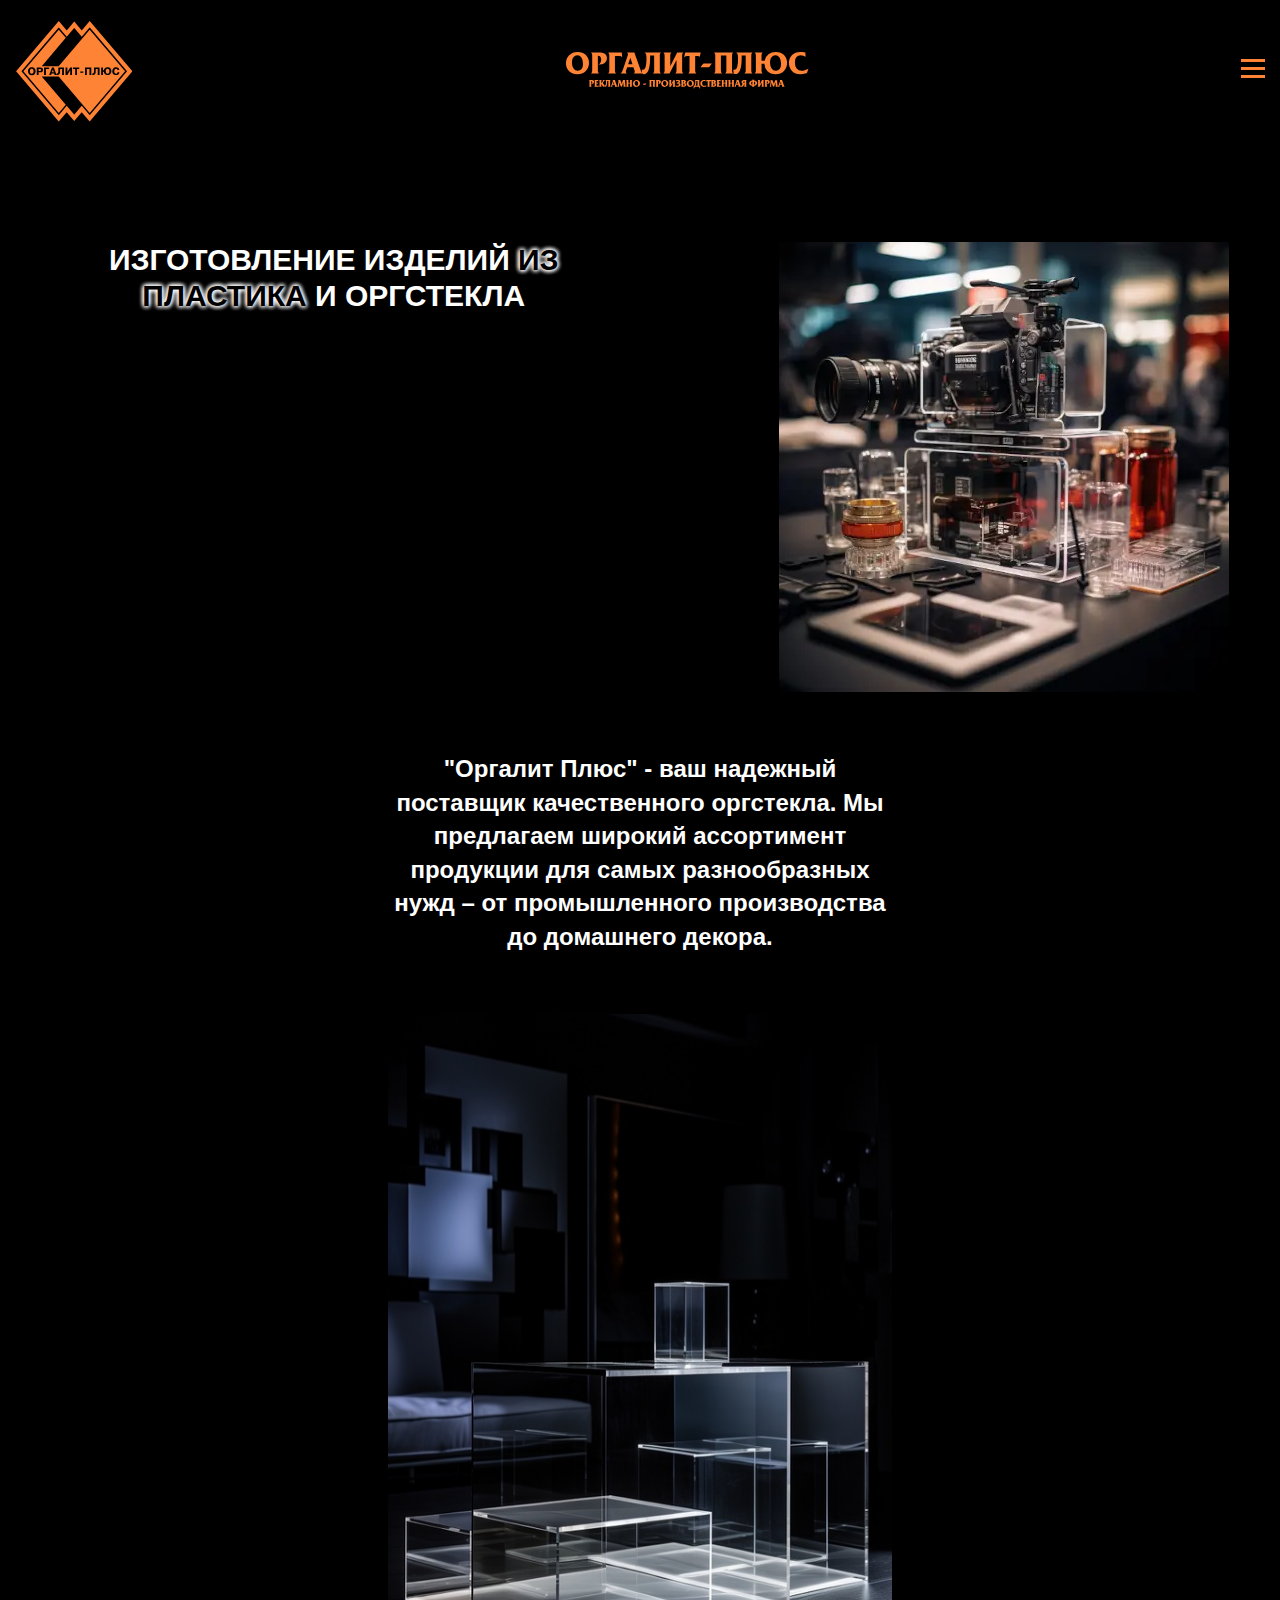
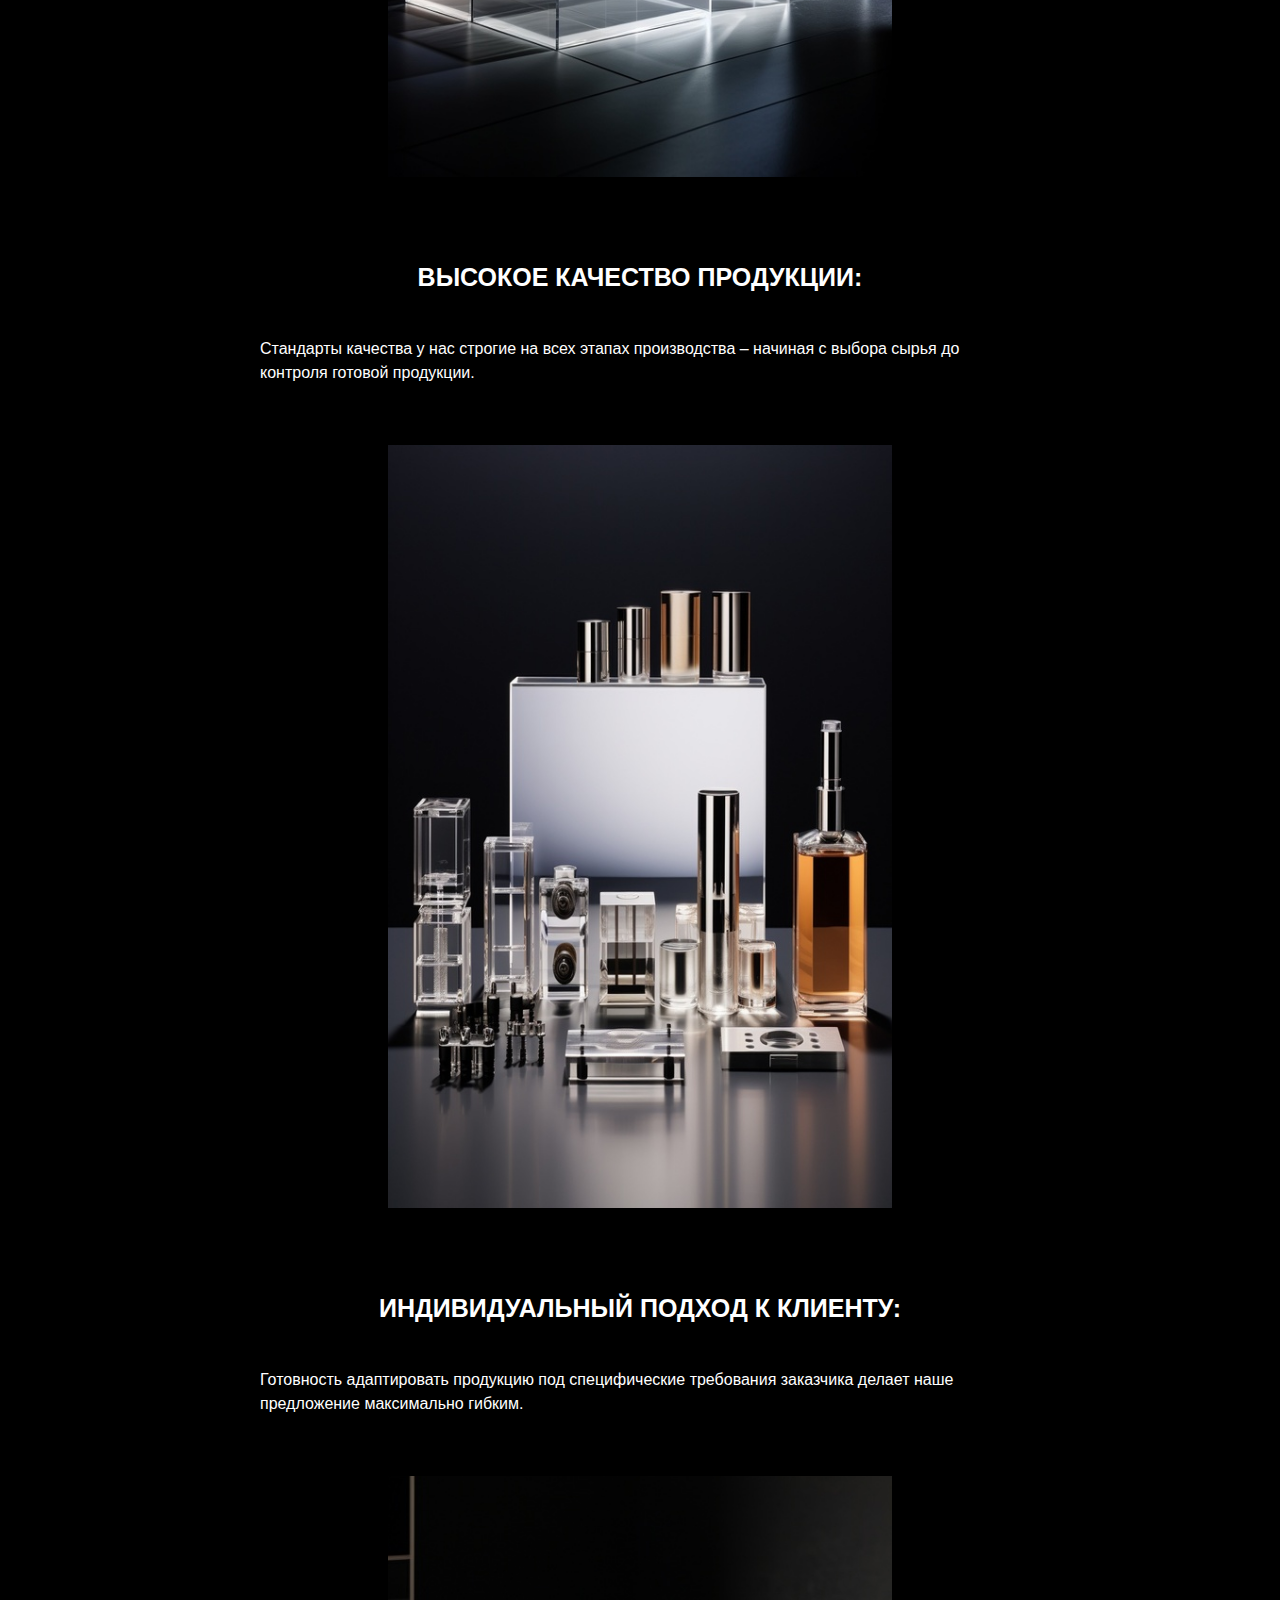
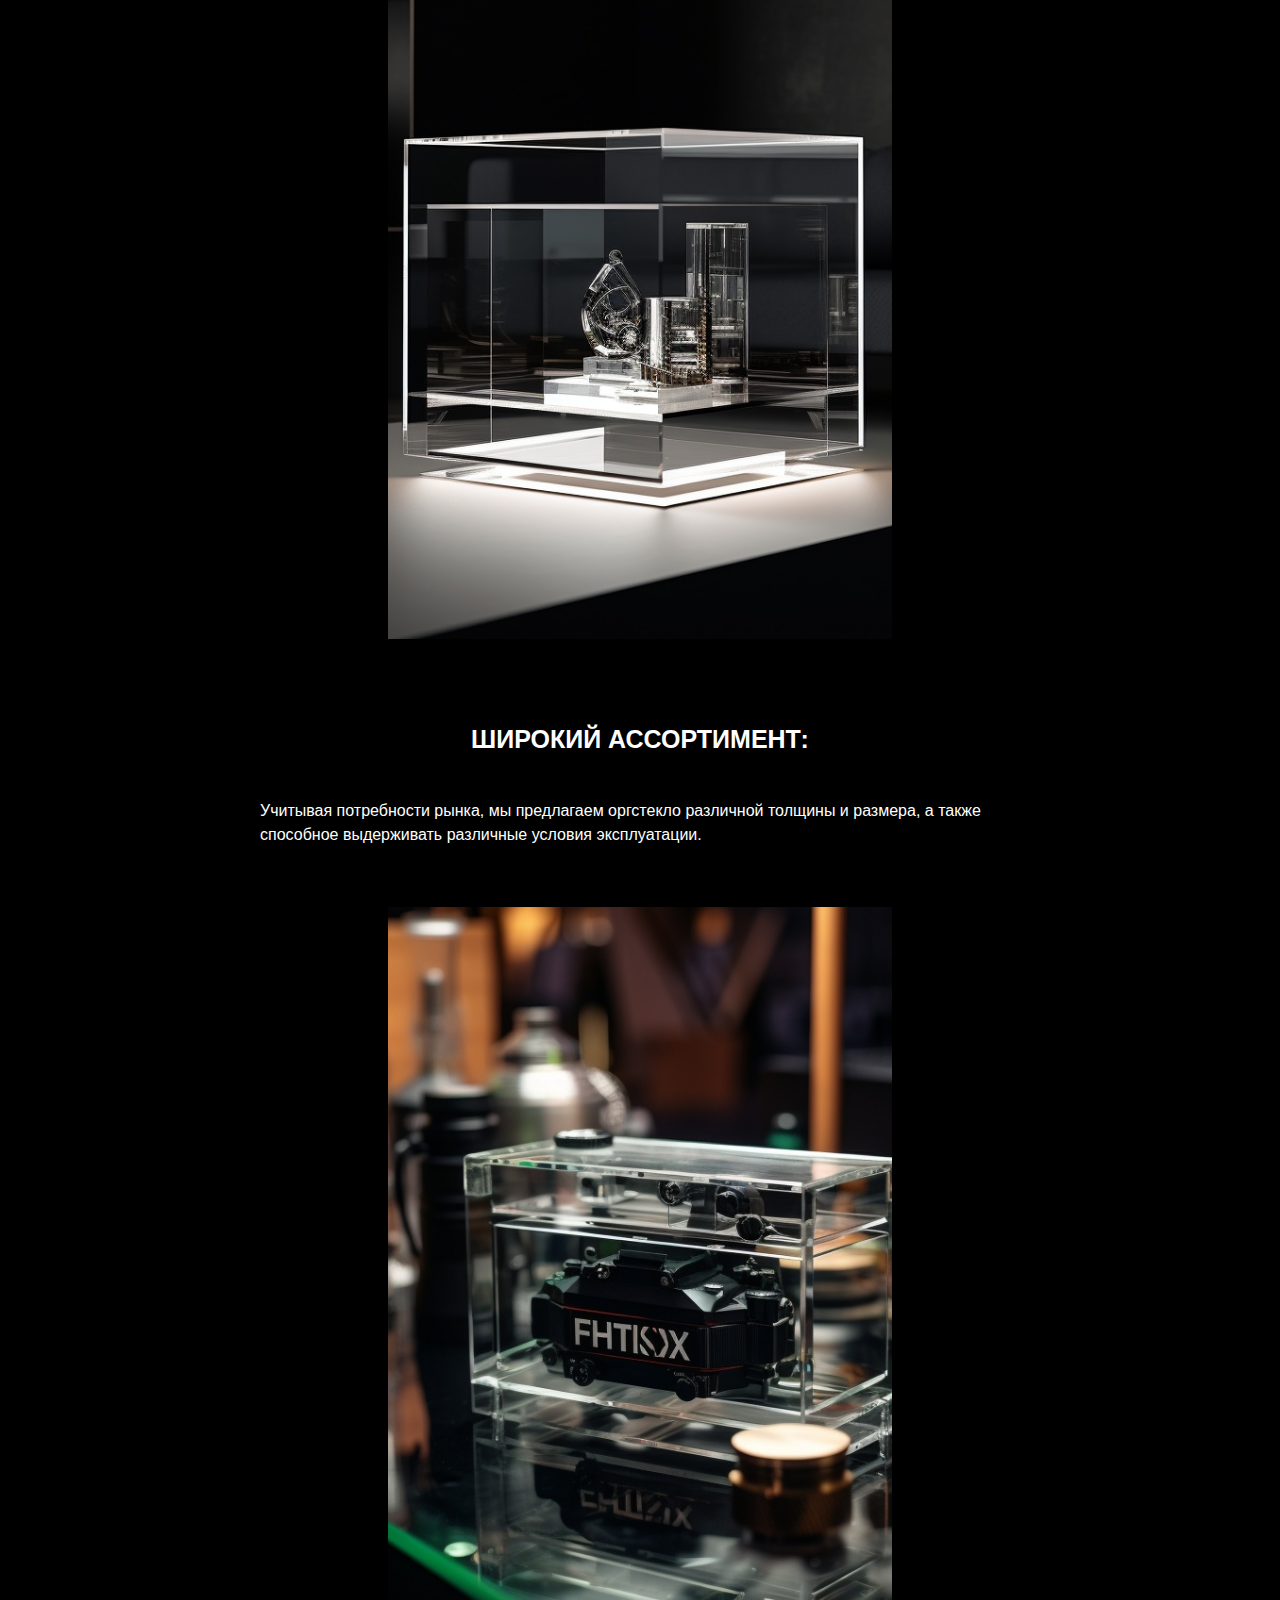
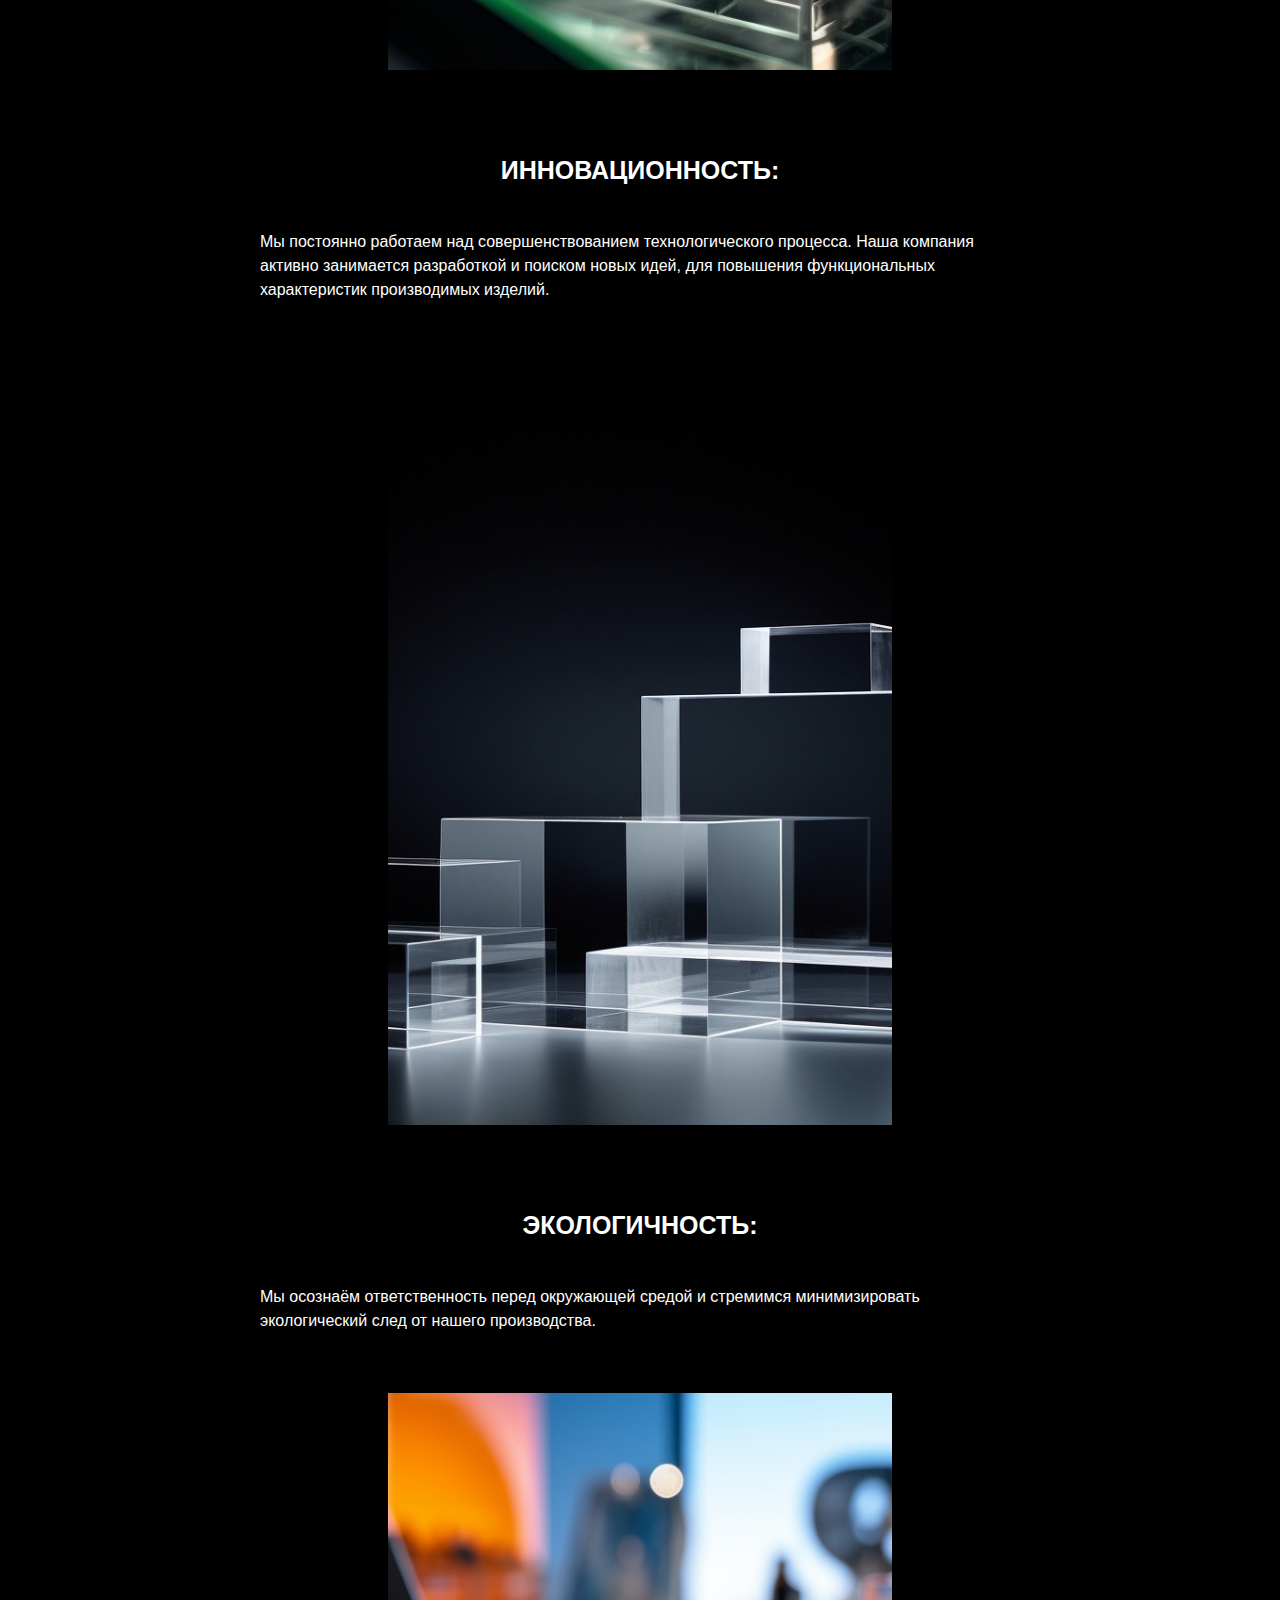
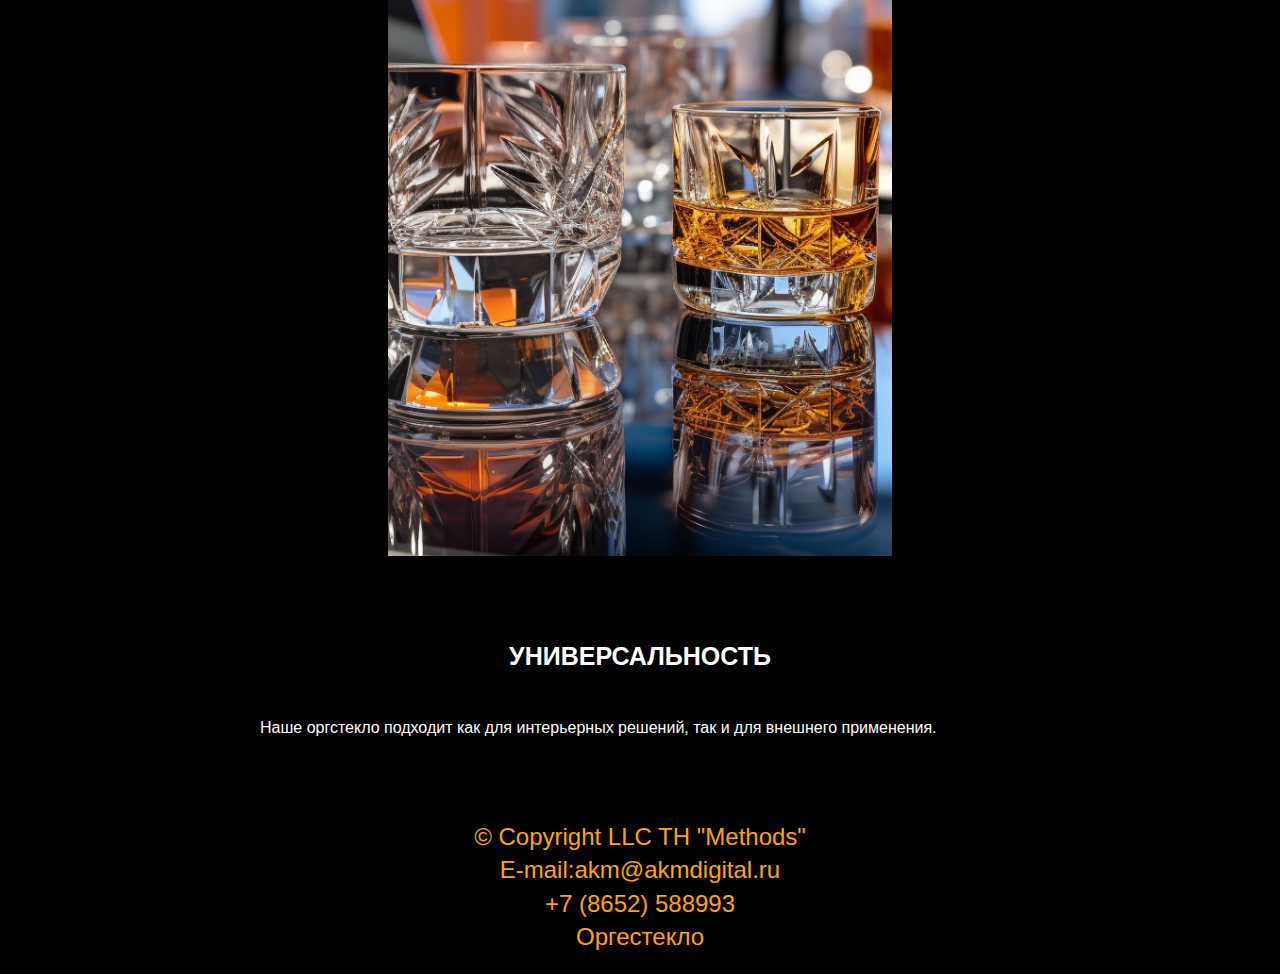
<file: index.html>
<!DOCTYPE html>
<html lang="en">
<meta charset="UTF-8">
<meta name="viewport" content="width=device-width, initial-scale=1.0">
<meta http-equiv="Content-Type" content="text/html; charset=utf-8">
<title>Изделия из оргстекла - Ставрополь</title>
<meta http-equiv="expires" content="Sun, 01 Jan 2038 07:01:00 GMT">
<meta name="description"
    content="Изделия из оргстекла, на заказ.  Обработка оргстекла, Эксклюзивные изделия на заказ. Выгодные цены, надежное качество. Доставка по всей России!">
<meta name="Keywords"
    content="(изделия | аквариумы | полусферы | колпаки | полки | сувениры | стойки | подставки | цилиндры | сферы | выдувание изделий | акрилайт | шары ) +из оргстекла,(резка | гнутье | склейка | подсветка)оргстекла,термоформовка,оргстекло.">
<meta property="og:title" content=" производство изделий из оргстекла под заказ Оргалит Плюс" />
<meta property="og:description" content="Производство изделий из оргстекла, акрила и пластика. Доставка по РФ" />
<meta property="og:image" content="https://acrylmaster.ru/pic/img/ogimages.webp" />
<meta property="og:type" content="website" />
<meta property="og:url" content="https://acrylmaster.ru" />
<link rel="stylesheet" href="css/style.css">
<link rel="icon" href="pic/favicon.svg" type="image/x-icon">
</head>

<body>
    <script src="js/datacontent.js"></script>
    <header>
        <div class="top">
            <img src="pic/logotop.svg" alt="logotip">
            <nav>
                <ul>
                    <li>E-mail:<a href="mailto:akm@akmdigital.ru">akm@akmdigital.ru</a></li>
                    <li><a href="tel:+78652588993">+7 (8652) 588993</a></li>
                    <li>г. Ставрополь</li>
                </ul>
            </nav>
            <button>
                <img src="pic/logotopbutton.svg" alt="logo top button">
            </button>
            <div class="top_nav_menu_burger">
                <span></span>
                <span></span>
                <span></span>
            </div>
        </div>
    </header>
    <main>
        <div class="content_energy">
            <h1>Изготовление изделий
                <span class="content_energy_kontur_text">из пластика</span>
                и оргстекла
            </h1>
            <div class="content_energy_img">
                <img src="pic/motomainimg.webp" alt="orgglass" class="content_energy_img_size">
            </div>
            <p class="content_energy_p_text_left">
                "Оргалит Плюс" - ваш надежный поставщик качественного оргстекла. Мы предлагаем широкий ассортимент
                продукции для самых разнообразных нужд – от промышленного производства до домашнего декора.
            </p>

        </div>
        <div class="content_special"></div>
    </main>
    <footer>
        <ul>
            <li>© Copyright LLC TH "Methods"</li>
            <li>E-mail:<a href="mailto:akm@akmdigital.ru">akm@akmdigital.ru</a></li>
            <li><a href="tel:+78652588993">+7 (8652) 588993</a></li>
            <li><a href="orgglass.html">Оргестекло</a></li>
        </ul>
    </footer>

    <script>
        const dataContent = JSON.parse(dataJson);
        const divElContent = document.querySelector('.content_special');
        const itemsEl = document.createElement('ul');

        divElContent.appendChild(itemsEl);

        let indexOfdataContent = 0;

        dataContent.forEach(dataElem => {

            const liEl = document.createElement('li');

            const imgDivliEl = document.createElement('div');
            imgDivliEl.classList.add('content_special_img');

            const textDivliEl = document.createElement('div');
            textDivliEl.classList.add('content_special_text');

            const h2El = document.createElement('h2');
            h2El.textContent = dataElem.title;

            const pEl = document.createElement('p');
            pEl.textContent = dataElem.text;

            const imgEl = document.createElement('img');
            imgEl.classList.add('content_energy_img_size');

            imgEl.src = dataElem.img;
            imgEl.alt = dataElem.title;
            itemsEl.appendChild(liEl);
            liEl.appendChild(imgDivliEl);
            imgDivliEl.appendChild(imgEl);
            liEl.appendChild(textDivliEl);
            textDivliEl.appendChild(h2El);
            textDivliEl.appendChild(pEl);

        });

    </script>

    <!-- Yandex.Metrika counter -->
    <script>
        setTimeout(() => {
            (function (m, e, t, r, i, k, a) {
                m[i] = m[i] || function () { (m[i].a = m[i].a || []).push(arguments) };
                m[i].l = 1 * new Date();
                for (var j = 0; j < document.scripts.length; j++) { if (document.scripts[j].src === r) { return; } }
                k = e.createElement(t), a = e.getElementsByTagName(t)[0], k.async = 1, k.src = r, a.parentNode.insertBefore(k, a)
            })
                (window, document, "script", "https://mc.yandex.ru/metrika/tag.js", "ym");

            ym(97229200, "init", {
                clickmap: true,
                trackLinks: true,
                accurateTrackBounce: true,
                webvisor: true
            });
        }, 3000)
    </script>
    <noscript>
        <div><img src="https://mc.yandex.ru/watch/97229200" style="position:absolute; left:-9999px;" alt="" /></div>
    </noscript>
    <!-- /Yandex.Metrika counter -->
    <!-- Google tag (gtag.js) -->
    <script async src="https://www.googletagmanager.com/gtag/js?id=G-KPC9F0GGLQ"></script>
    <script>
        window.dataLayer = window.dataLayer || [];
        function gtag() { dataLayer.push(arguments); }
        gtag('js', new Date());

        gtag('config', 'G-KPC9F0GGLQ');
    </script>
    <script>
        (function (w, d, u) {
            var s = d.createElement('script'); s.async = true; s.src = u + '?' + (Date.now() / 60000 | 0);
            var h = d.getElementsByTagName('script')[0]; h.parentNode.insertBefore(s, h);
        })(window, document, 'https://cdn-ru.bitrix24.ru/b28250830/crm/site_button/loader_2_rq4zsn.js');
    </script>
</body>

</html>
</file>
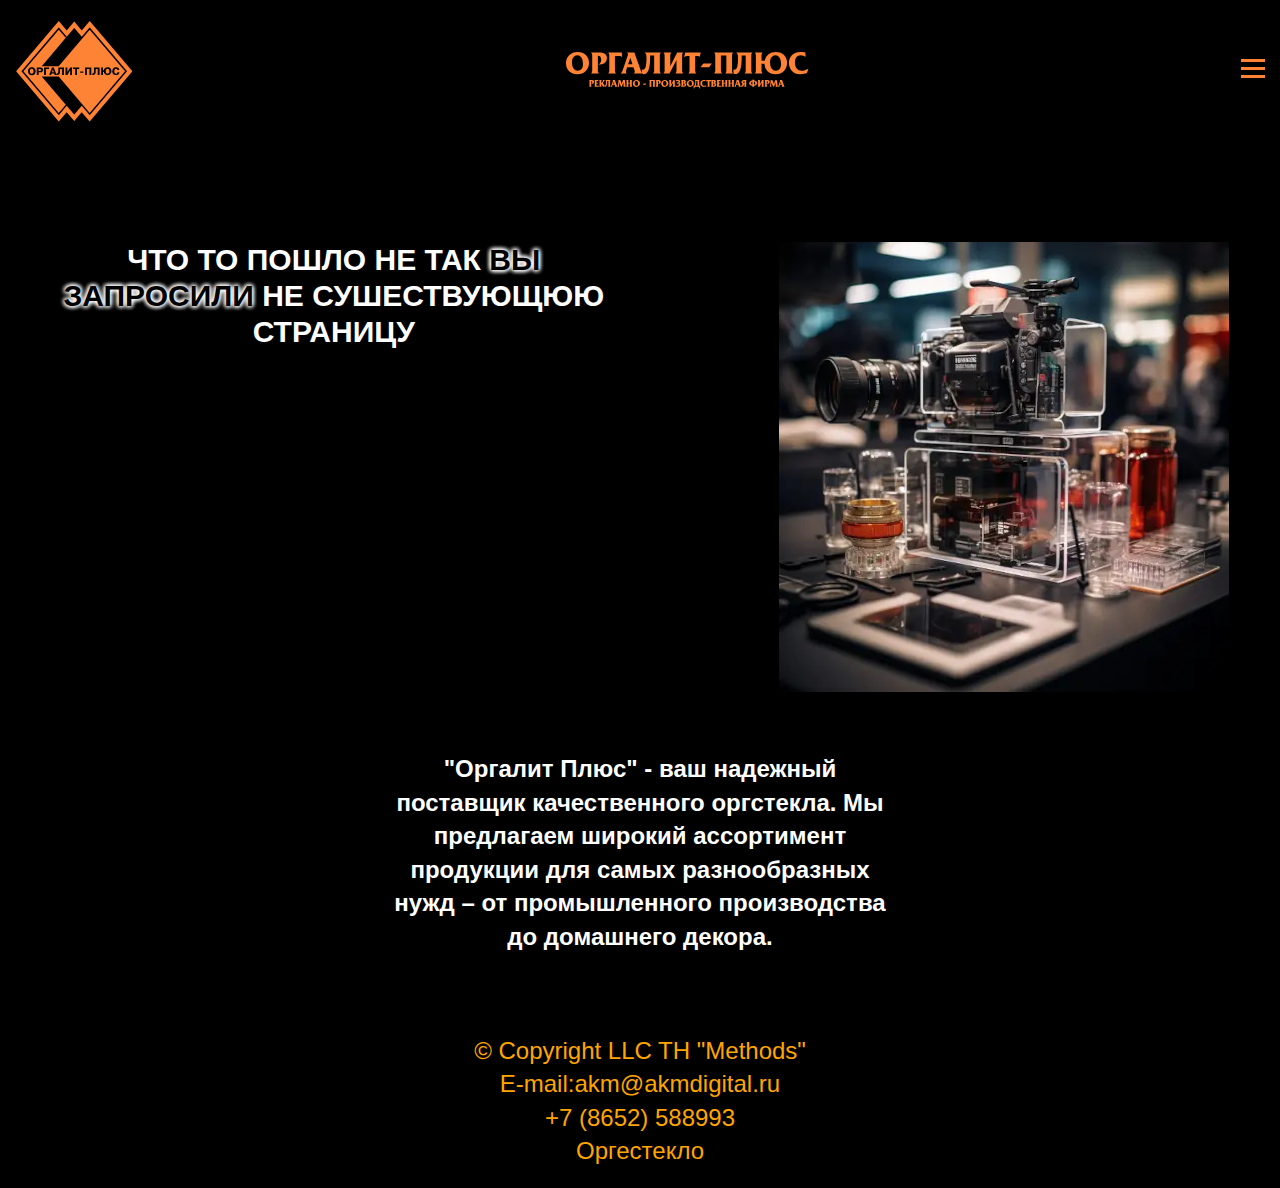
<file: error404.html>
<!DOCTYPE html>
<html lang="en">
<meta charset="UTF-8">
<meta name="viewport" content="width=device-width, initial-scale=1.0">
<meta http-equiv="Content-Type" content="text/html; charset=utf-8">
<title>Изделия из оргстекла - Ставрополь</title>
<meta http-equiv="expires" content="Sun, 01 Jan 2038 07:01:00 GMT">
<meta name="description"
    content="Изделия из оргстекла, на заказ.  Обработка оргстекла, Эксклюзивные изделия на заказ. Выгодные цены, надежное качество. Доставка по всей России!">
<meta name="Keywords"
    content="(изделия | аквариумы | полусферы | колпаки | полки | сувениры | стойки | подставки | цилиндры | сферы | выдувание изделий | акрилайт | шары ) +из оргстекла,(резка | гнутье | склейка | подсветка)оргстекла,термоформовка,оргстекло.">
<meta property="og:title" content=" производство изделий из оргстекла под заказ Оргалит Плюс" />
<meta property="og:description" content="Производство изделий из оргстекла, акрила и пластика. Доставка по РФ" />
<meta property="og:image" content="https://acrylmaster.ru/pic/img/ogimages.webp" />
<meta property="og:type" content="website" />
<meta property="og:url" content="https://acrylmaster.ru" />
<link rel="stylesheet" href="css/style.css">
<link rel="icon" href="pic/favicon.svg" type="image/x-icon">
</head>

<body>
    <!-- <script src="js/datacontent.js"></script> -->
    <header>
        <div class="top">
            <img src="pic/logotop.svg" alt="logotip">
            <nav>
                <ul>
                    <li>Наши продукты</li>
                    <li>Почему мы</li>
                    <li>Наши работы</li>
                    <li>Контакты</li>
                </ul>
            </nav>
            <button>
                <img src="pic/logotopbutton.svg" alt="logo top button">
            </button>
            <div class="top_nav_menu_burger">
                <span></span>
                <span></span>
                <span></span>
            </div>
        </div>
    </header>
    <main>
        <div class="content_energy">
            <h1>что то пошло не так  
                <span class="content_energy_kontur_text">вы запросили</span>
                не сушествующюю страницу
            </h1>
            <img src="pic/motomainimg.webp" alt="motobyke" class="content_energy_img">

            <p class="content_energy_p_text_left">
                "Оргалит Плюс" - ваш надежный поставщик качественного оргстекла. Мы предлагаем широкий ассортимент
                продукции для самых разнообразных нужд – от промышленного производства до домашнего декора.
            </p>

        </div>
        <div class="content_special"></div>
    </main>
    <footer>
        <ul>
            <li>© Copyright LLC TH "Methods"</li>
            <li>E-mail:<a href="mailto:akm@akmdigital.ru">akm@akmdigital.ru</a></li>
            <li><a href="tel:+78652588993">+7 (8652) 588993</a></li>
            <li><a href="orgglass.html">Оргестекло</a></li>
        </ul>
    </footer>

    <script>
        const dataContent = JSON.parse(dataJson);
        const divElContent = document.querySelector('.content_special');
        const itemsEl = document.createElement('ul');

        divElContent.appendChild(itemsEl);

        let indexOfdataContent = 0;

        dataContent.forEach(dataElem => {

            const liEl = document.createElement('li');

            const imgDivliEl = document.createElement('div');
            imgDivliEl.classList.add('content_special_img');

            const textDivliEl = document.createElement('div');
            textDivliEl.classList.add('content_special_text');

            const h2El = document.createElement('h2');
            h2El.textContent = dataElem.title;

            const pEl = document.createElement('p');
            pEl.textContent = dataElem.text;

            const imgEl = document.createElement('img');
            imgEl.src = dataElem.img;
            imgEl.alt = dataElem.title;

            if (indexOfdataContent++ % 2 === 0) {
                itemsEl.appendChild(liEl);
                liEl.appendChild(textDivliEl);
                textDivliEl.appendChild(h2El);
                textDivliEl.appendChild(pEl);
                liEl.appendChild(imgDivliEl);
                imgDivliEl.appendChild(imgEl);

            } else {
                itemsEl.appendChild(liEl);
                liEl.appendChild(imgDivliEl);
                imgDivliEl.appendChild(imgEl);
                liEl.appendChild(textDivliEl);
                textDivliEl.appendChild(h2El);
                textDivliEl.appendChild(pEl);
            }
        });

    </script>

    <!-- Yandex.Metrika counter -->
    <script>
        setTimeout(() => {
            (function (m, e, t, r, i, k, a) {
                m[i] = m[i] || function () { (m[i].a = m[i].a || []).push(arguments) };
                m[i].l = 1 * new Date();
                for (var j = 0; j < document.scripts.length; j++) { if (document.scripts[j].src === r) { return; } }
                k = e.createElement(t), a = e.getElementsByTagName(t)[0], k.async = 1, k.src = r, a.parentNode.insertBefore(k, a)
            })
                (window, document, "script", "https://mc.yandex.ru/metrika/tag.js", "ym");

            ym(97229200, "init", {
                clickmap: true,
                trackLinks: true,
                accurateTrackBounce: true,
                webvisor: true
            });
        }, 3000)
    </script>
    <noscript>
        <div><img src="https://mc.yandex.ru/watch/97229200" style="position:absolute; left:-9999px;" alt="" /></div>
    </noscript>
    <!-- /Yandex.Metrika counter -->
    <!-- Google tag (gtag.js) -->
    <script async src="https://www.googletagmanager.com/gtag/js?id=G-KPC9F0GGLQ"></script>
    <script>
        window.dataLayer = window.dataLayer || [];
        function gtag() { dataLayer.push(arguments); }
        gtag('js', new Date());

        gtag('config', 'G-KPC9F0GGLQ');
    </script>
</body>

</html>
</file>
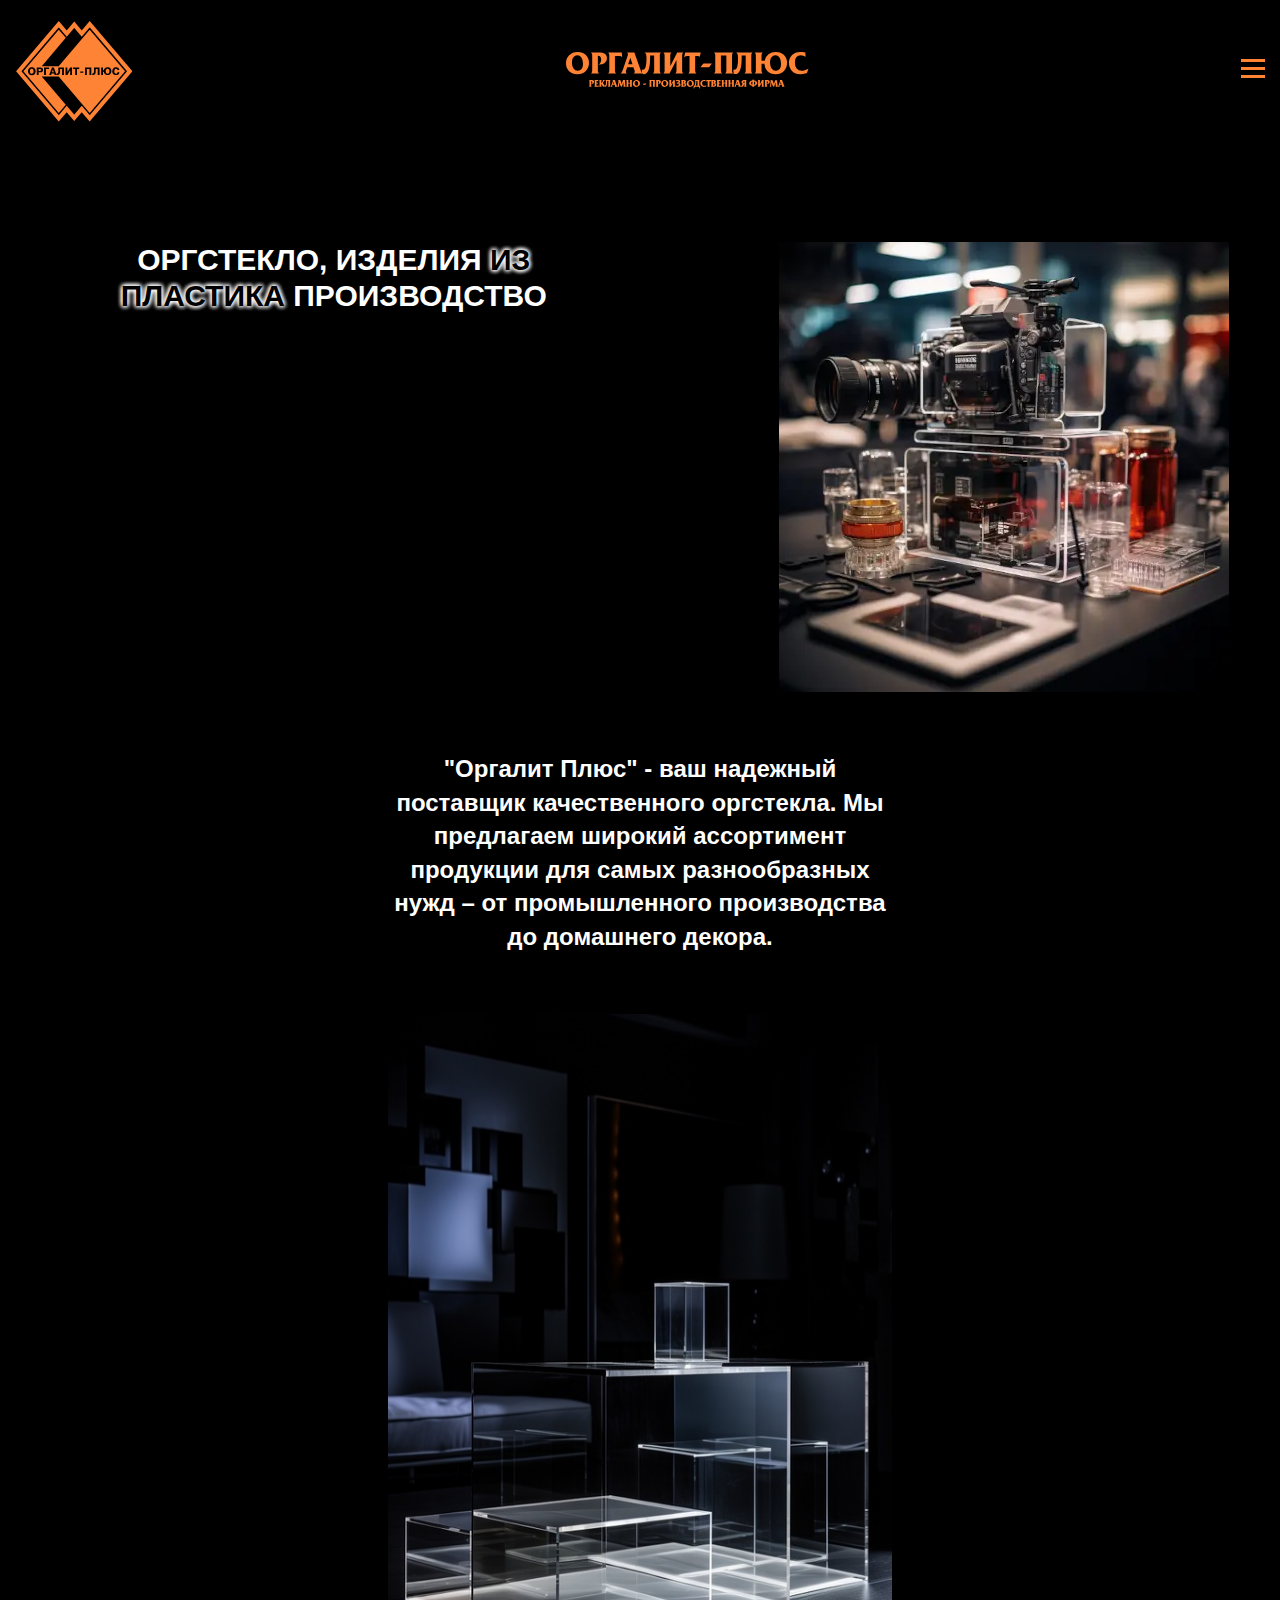
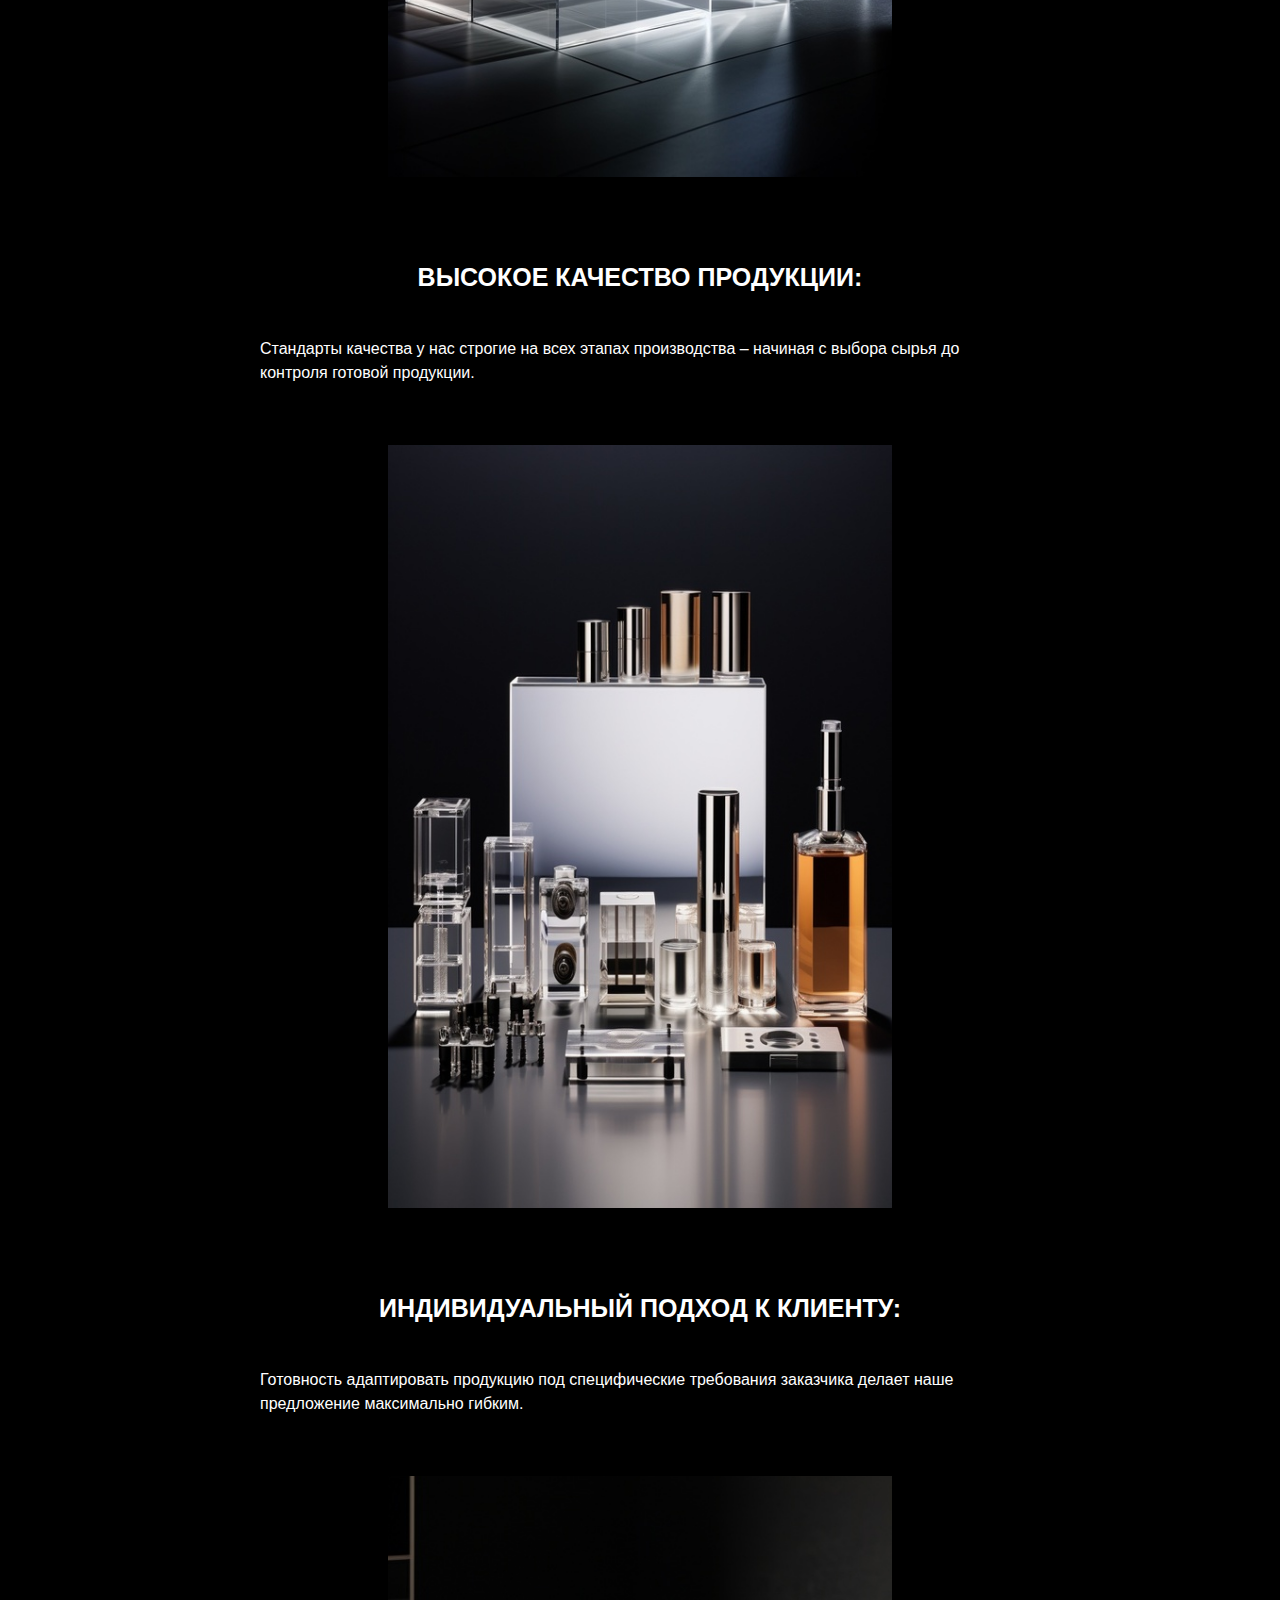
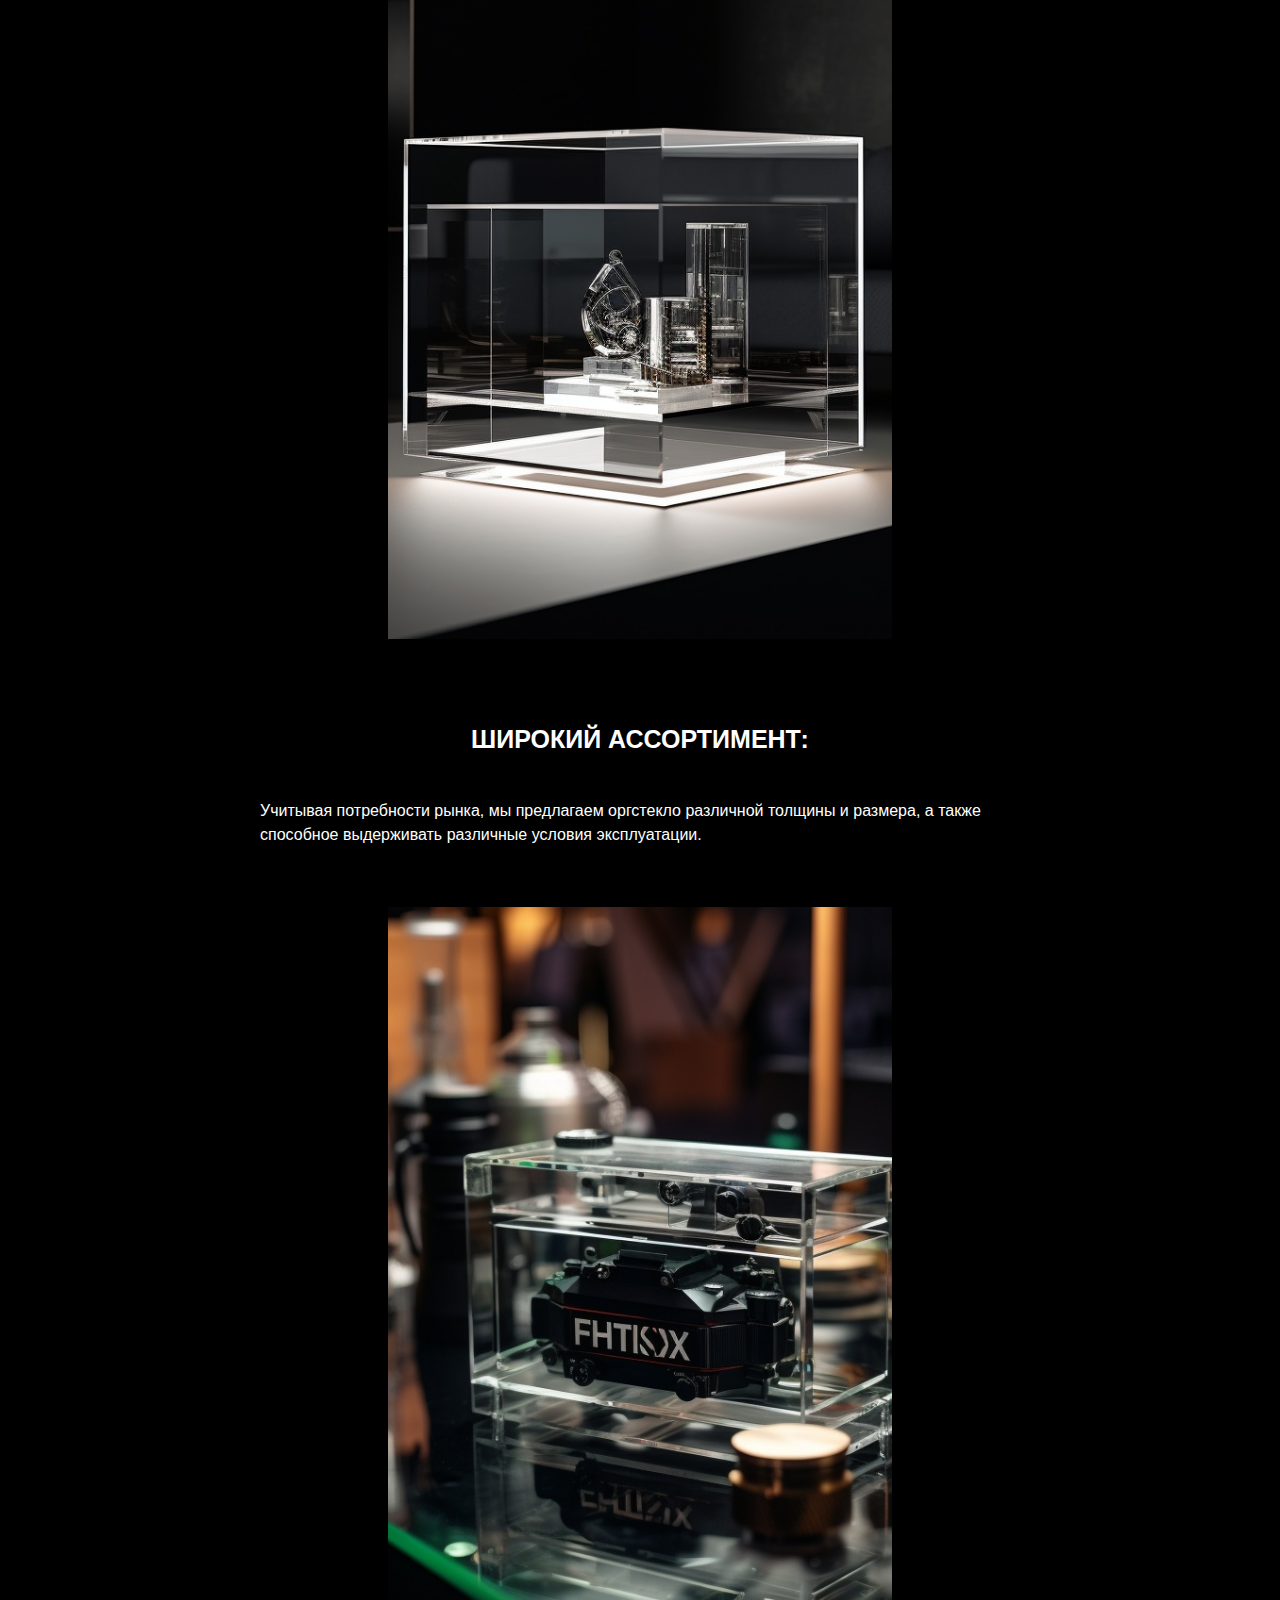
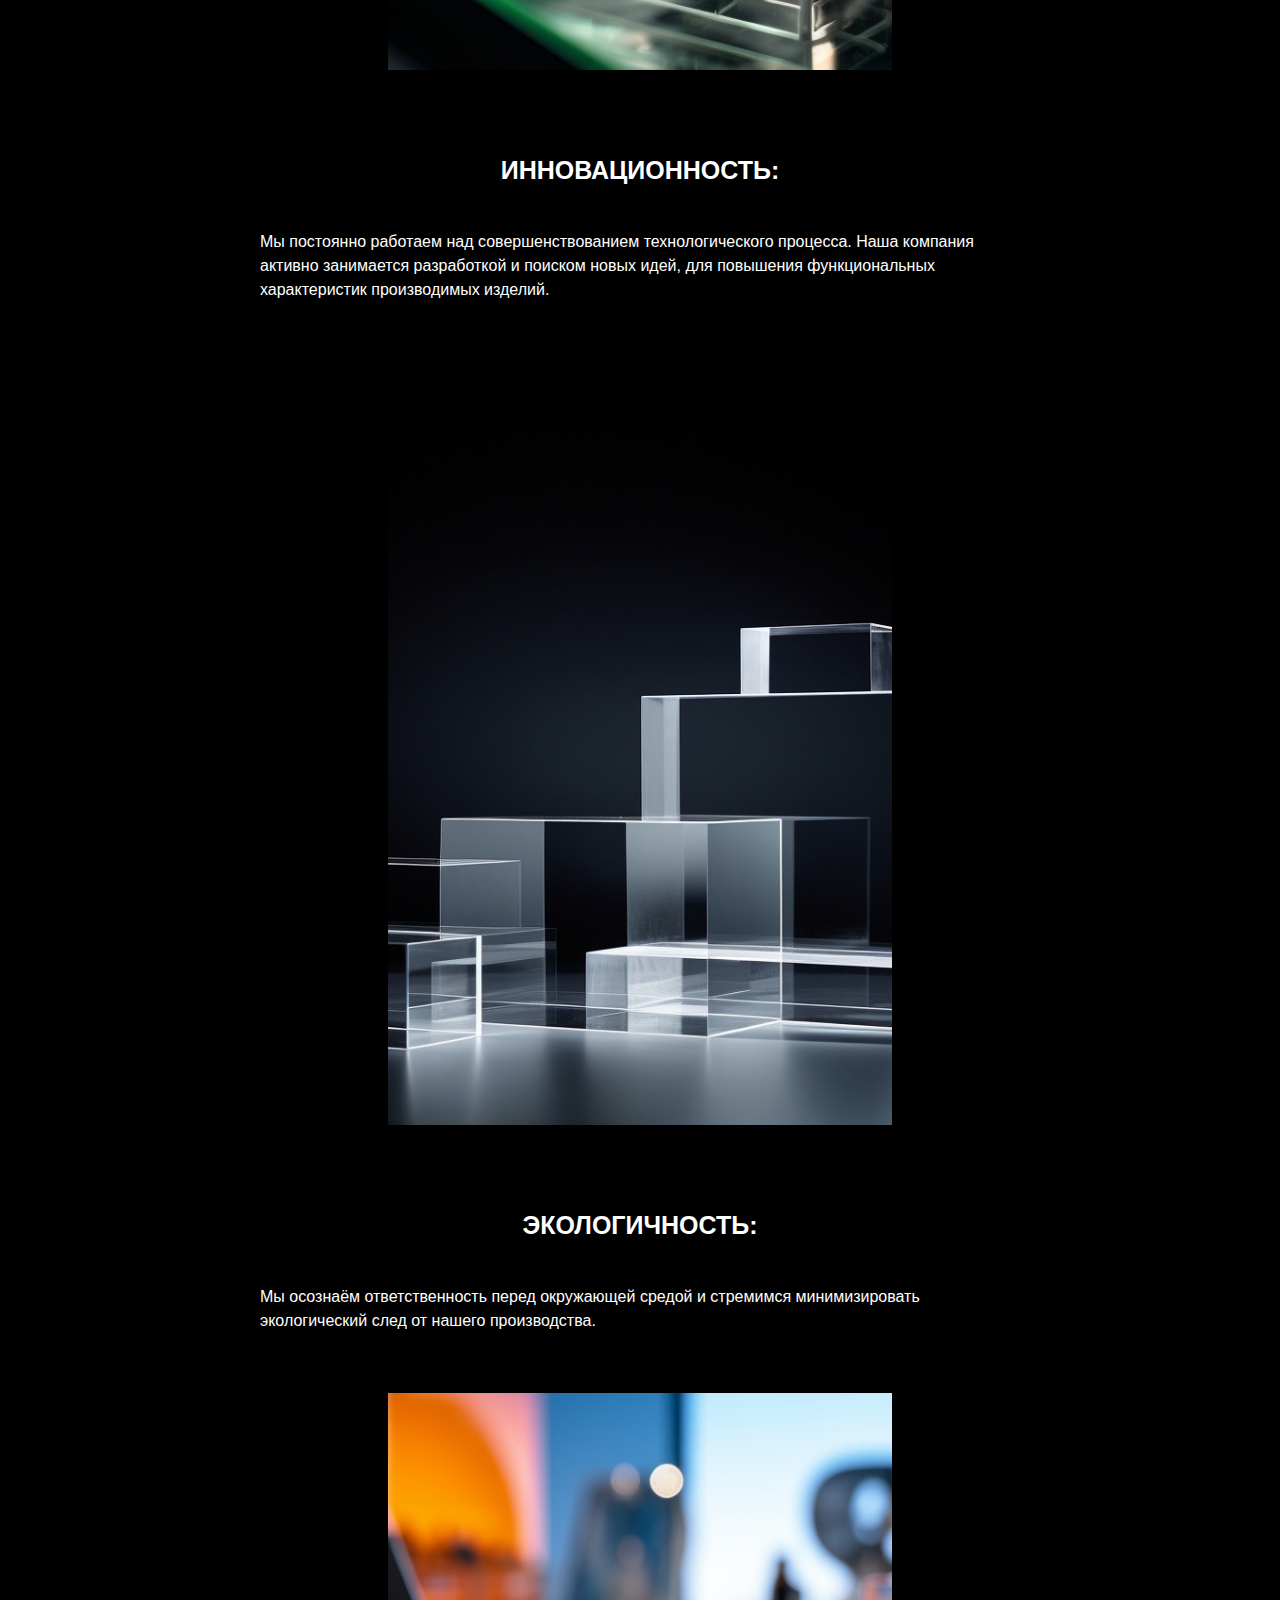
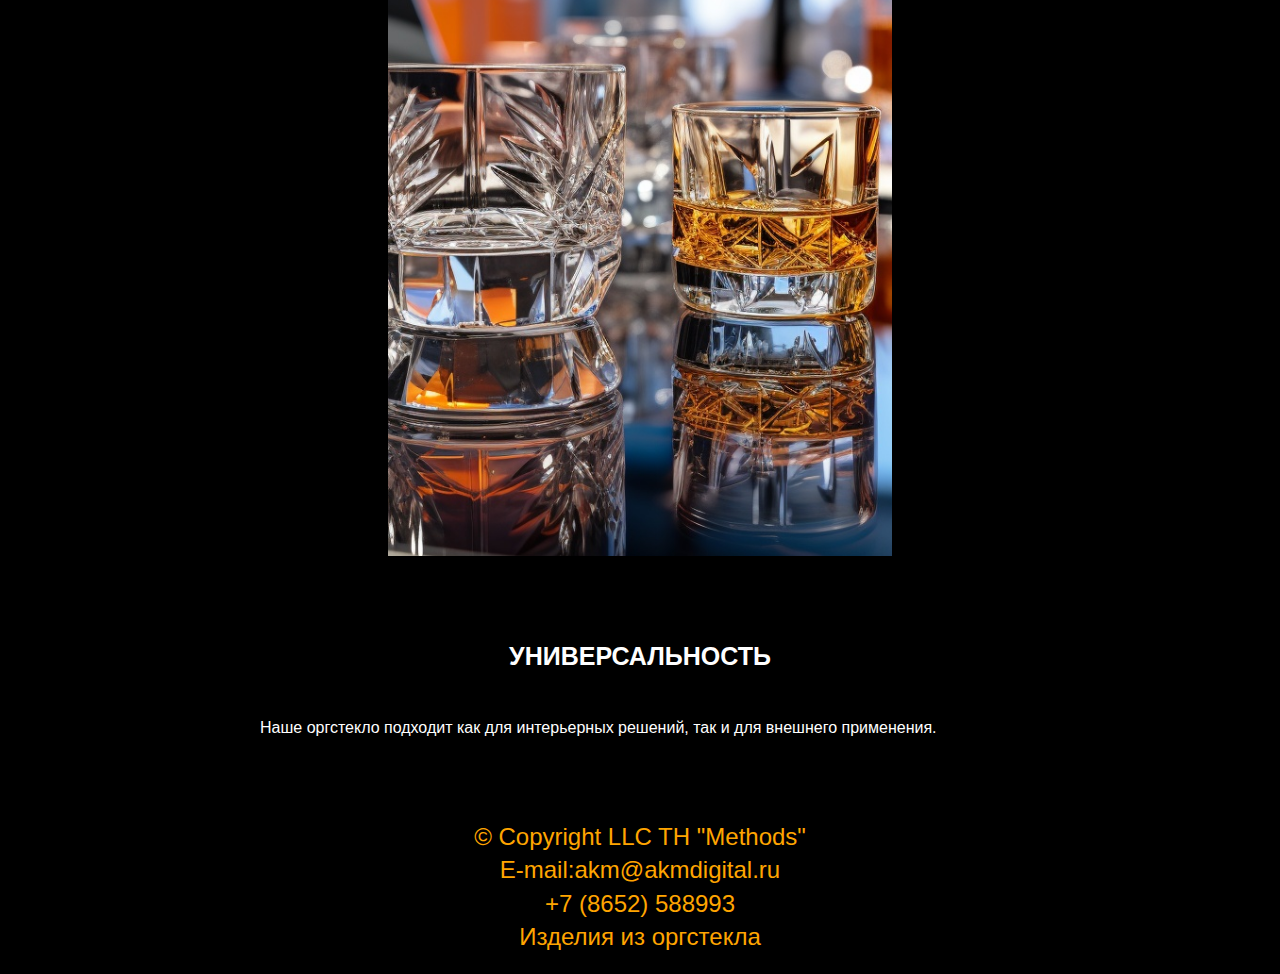
<file: orgglass.html>
<!DOCTYPE html>
<html lang="en">
<meta charset="UTF-8">
<meta name="viewport" content="width=device-width, initial-scale=1.0">
<meta http-equiv="Content-Type" content="text/html; charset=utf-8">
<title>Оргстекло - Ставрополь - производство изделий из оргстекла</title>
<meta http-equiv="expires" content="Sun, 01 Jan 2038 07:01:00 GMT">
<meta name="description"
    content="Оргстекло, на заказ.  Обработка оргстекла, Эксклюзивные изделия на заказ. Выгодные цены, надежное качество. Доставка по всей России!">
<meta name="Keywords"
    content="(изделия | аквариумы | полусферы | колпаки | полки | сувениры | стойки | подставки | цилиндры | сферы | выдувание изделий | акрилайт | шары ) +из оргстекла,(резка | гнутье | склейка | подсветка)оргстекла,термоформовка,оргстекло.">
<meta property="og:title" content="Оргстекло под заказ Оргалит Плюс" />
<meta property="og:description" content="Производство изделий из оргстекла, акрила и пластика. Доставка по РФ" />
<meta property="og:image" content="https://acrylmaster.ru/pic/img/ogimages.webp" />
<meta property="og:type" content="website" />
<meta property="og:url" content="https://acrylmaster.ru/orggkass.html" />
<link rel="stylesheet" href="css/style.css">
<link rel="icon" href="pic/favicon.svg" type="image/x-icon">
</head>

<body>
    <script src="js/datacontentorgsteklo.js"></script>
    <header>
        <div class="top">
            <img src="pic/logotop.svg" alt="logotip">
            <nav>
                <ul>
                    <li>E-mail:<a href="mailto:akm@akmdigital.ru">akm@akmdigital.ru</a></li>
                    <li><a href="tel:+78652588993">+7 (8652) 588993</a></li>
                    <li>г. Ставрополь</li>
                </ul>
            </nav>
            <button>
                <img src="pic/logotopbutton.svg" alt="logo top button">
            </button>
            <div class="top_nav_menu_burger">
                <span></span>
                <span></span>
                <span></span>
            </div>
        </div>
    </header>
    <main>
        <div class="content_energy">
            <h1>Оргстекло, изделия
                <span class="content_energy_kontur_text">из пластика</span>
                производство
            </h1>
            <img src="pic/motomainimg.webp" alt="motobyke" class="content_energy_img">

            <p class="content_energy_p_text_left">
                "Оргалит Плюс" - ваш надежный поставщик качественного оргстекла. Мы предлагаем широкий ассортимент
                продукции для самых разнообразных нужд – от промышленного производства до домашнего декора.
            </p>

        </div>
        <div class="content_special"></div>
    </main>
    <footer>
        <ul>
            <li>© Copyright LLC TH "Methods"</li>
            <li>E-mail:<a href="mailto:akm@akmdigital.ru">akm@akmdigital.ru</a></li>
            <li><a href="tel:+78652588993">+7 (8652) 588993</a></li>
            <li><a href="index.html">Изделия из оргстекла</a></li>
        </ul>
    </footer>

    <script>
        const dataContent = JSON.parse(dataJson);
        const divElContent = document.querySelector('.content_special');
        const itemsEl = document.createElement('ul');

        divElContent.appendChild(itemsEl);

        let indexOfdataContent = 0;

        dataContent.forEach(dataElem => {

            const liEl = document.createElement('li');

            const imgDivliEl = document.createElement('div');
            imgDivliEl.classList.add('content_special_img');

            const textDivliEl = document.createElement('div');
            textDivliEl.classList.add('content_special_text');

            const h2El = document.createElement('h2');
            h2El.textContent = dataElem.title;

            const pEl = document.createElement('p');
            pEl.textContent = dataElem.text;

            const imgEl = document.createElement('img');
            imgEl.classList.add('content_energy_img_size');

            imgEl.src = dataElem.img;
            imgEl.alt = dataElem.title;
            itemsEl.appendChild(liEl);
            liEl.appendChild(imgDivliEl);
            imgDivliEl.appendChild(imgEl);
            liEl.appendChild(textDivliEl);
            textDivliEl.appendChild(h2El);
            textDivliEl.appendChild(pEl);

        });

    </script>

    <!-- Yandex.Metrika counter -->
    <script>
        setTimeout(() => {
            (function (m, e, t, r, i, k, a) {
                m[i] = m[i] || function () { (m[i].a = m[i].a || []).push(arguments) };
                m[i].l = 1 * new Date();
                for (var j = 0; j < document.scripts.length; j++) { if (document.scripts[j].src === r) { return; } }
                k = e.createElement(t), a = e.getElementsByTagName(t)[0], k.async = 1, k.src = r, a.parentNode.insertBefore(k, a)
            })
                (window, document, "script", "https://mc.yandex.ru/metrika/tag.js", "ym");

            ym(97229200, "init", {
                clickmap: true,
                trackLinks: true,
                accurateTrackBounce: true,
                webvisor: true
            });
        }, 3000)
    </script>
    <noscript>
        <div><img src="https://mc.yandex.ru/watch/97229200" style="position:absolute; left:-9999px;" alt="" /></div>
    </noscript>
    <!-- /Yandex.Metrika counter -->
    <!-- Google tag (gtag.js) -->
    <script async src="https://www.googletagmanager.com/gtag/js?id=G-KPC9F0GGLQ"></script>
    <script>
        window.dataLayer = window.dataLayer || [];
        function gtag() { dataLayer.push(arguments); }
        gtag('js', new Date());

        gtag('config', 'G-KPC9F0GGLQ');
    </script>
    <script>
        (function (w, d, u) {
            var s = d.createElement('script'); s.async = true; s.src = u + '?' + (Date.now() / 60000 | 0);
            var h = d.getElementsByTagName('script')[0]; h.parentNode.insertBefore(s, h);
        })(window, document, 'https://cdn-ru.bitrix24.ru/b28250830/crm/site_button/loader_2_rq4zsn.js');
    </script>
</body>

</html>
</file>
<file: css/style.css>
/* Reset and base styles  */
* {
    padding: 0px;
    margin: 0px;
    border: none;

}

*,
*::before,
*::after {
    box-sizing: border-box;
}

:focus,
:active {
    /*outline: none;*/
}

a:focus,
a:active {
    /* outline: none;*/
}

/* Links */

a,
a:link,
a:visited {
    /* color: inherit; */
    text-decoration: none;
    /* display: inline-block; */
}

a:hover {
    /* color: inherit; */
    text-decoration: none;
}

/* Common */

aside,
nav,
header,
section,
main {
    display: block;
}

h1,
h2,
h3,
h4,
h5,
h6 {
    font-size: inherit;
    font-weight: inherit;
    line-height: 1.2;
}

p {
    font-size: inherit;
    font-weight: inherit;
    line-height: 1.4;
}

ul,
ul li {
    list-style: none;
}

img {
    vertical-align: top;
}

img,
svg {
    max-width: 100%;
    height: auto;
}

address {
    font-style: normal;
}

/* Form */

input,
textarea,
button,
select {
    font-family: inherit;
    font-size: inherit;
    color: inherit;
    background-color: transparent;
}

input::-ms-clear {
    display: none;
}

button,
input[type="submit"] {
    display: inline-block;
    box-shadow: none;
    background-color: transparent;
    background: none;
    cursor: pointer;
}

input:focus,
input:active,
button:focus,
button:active {
    outline: none;
}

button::-moz-focus-inner {
    padding: 0;
    border: 0;
}

label {
    cursor: pointer;
}

legend {
    display: block;
}

body {
    background-color: black;
    font-family: 'Raleway', sans-serif;
    line-height: 1.4;
}

header {
    max-width: 1540px;
    margin-left: auto;
    margin-right: auto;
    margin-bottom: 100px;
}

/* .top_img_town_test>a {
    margin-left: 1335px;
} */

.top {
    color: #ff8335;
    max-width: 1540px;
    margin-left: auto;
    margin-right: auto;
    padding: 20px 15px 0 15px;
    min-height: 80px;
    display: flex;
    justify-content: space-between;
}

.top>nav {
    margin-top: auto;
    margin-bottom: auto;
}

.top>nav>ul {
    display: flex;
    gap: 60px
}

.top>nav>ul>li {
    text-transform: uppercase;
    margin-top: auto;
    margin-bottom: auto;
    color: orange;
    font-size: 24px;
}

.top>nav>ul>li a {
    color: orange;
}

.top>nav>ul>li>img {
    width: 100px;
}

.top_nav_menu_burger {
    display: none;
    width: 24px;
    height: 24px;
}

.top_nav_menu_burger>span {
    display: block;
    width: 24px;
    height: 3px;
    margin-bottom: 5px;
    position: relative;
    background: #ff8335;
    border-radius: 0px;
    z-index: 1;
    transform-origin: 4px 0px;
    transition: transform 0.5s cubic-bezier(0.77, 0.2, 0.05, 1.0),
        background 0.5s cubic-bezier(0.77, 0.2, 0.05, 1.0),
        opacity 0.55s ease;
}



.top>button {
    color: white;
    display: block;
    content: '';
    font-size: 24px;
    width: 250px;
    height: 71px;
    margin-top: auto;
    margin-bottom: auto;
}

.top_img_town_test {
    margin-top: 50px;
    display: flex;
    flex-wrap: wrap;
}

.top_img_town {
    max-height: 320px;
    /* padding-left: 90px; */
    max-width: 960px;
}

a.top_img_testbutton {
    background: url(../pic/testdrivebutton.svg) no-repeat;
    background-size: cover;
    min-width: 240px;
    min-height: 240px;
    display: block;
}

/*a.top_img_testbutton>img {
    max-width: 240px;
}*/

a.top_img_testbutton:hover {
    background: url(../pic/testdrivebuttonhover.svg) no-repeat;
    background-size: cover;
    max-width: 240px;
}

.top_img_yours {
    /* padding-left: 938px; */
    height: 260px;
    /* max-width: 912px; */
}

.top_img_motobyke {
    max-height: 840px;
    margin-top: -220px;
    max-width: 740px;
}

main {
    max-width: 1540px;
    margin-left: auto;
    margin-right: auto;
    padding-top: 20px;
    min-height: 80px;
    /* background-image: url(../pic/motorbackground.png); */
    background-repeat: no-repeat;
    background-position-x: 515px;
    background-position-y: 200px;
}

.content_energy {
    display: flex;
    flex-wrap: wrap;
    margin-bottom: 60px;
    gap: 60px;
    justify-content: space-between;
}

.content_energy_kontur_text {
    /* -webkit-text-stroke: 2px white;
    color: transparent;  */
    text-shadow:
        0 0 5px white,
        0 0 5px white,
        0 0 5px white,
        0 0 5px white;
    /* Параметры тени */
    color: #000;
    /* Цвет текста */
}

.content_energy>h1 {
    max-width: 565px;
    text-transform: uppercase;
    font-size: 60px;
    font-weight: 900;
    /* font-family: 'Raleway', sans-serif; */
    color: white;
}

.content_energy_img {
    margin-left: auto;
    margin-right: auto;
}

.content_energy_img_size {
    max-width: 465px;
}

.content_energy_p_text_left {
    margin-top: 0px;
    max-width: 500px;
    font-size: 24px;
    font-weight: 700;
    color: rgb(255, 255, 255);
}

.content_energy_p_text_right {
    padding-top: 50px;
    text-transform: uppercase;
    padding-left: auto;
    max-width: 500px;
    font-size: 50px;
    font-weight: 900;
    color: darkgray;
}

.content_special_img {
    margin-left: auto;
    margin-right: auto;
    width: 504px;
    height: 803px;
}

.content_special>ul {
    display: grid;
    justify-content: center;
}

.content_special>ul>li {
    display: flex;
    flex-wrap: wrap;
    justify-content: space-between;
    gap: 50px;
    min-height: 470px;
    margin-bottom: 60px;
}

.content_special>ul>li>img {
    max-width: 535px;
}

.content_special_text {
    color: white;
    margin-top: auto;
    margin-bottom: auto;
    max-width: 760px;
}

.content_special_text>h2 {
    text-transform: uppercase;
    font-weight: 900;
    font-size: 42px;
    padding-top: 90px;
    padding-bottom: 90px;
}

.content_special_text>p {
    font-size: 24px;
    color: rgb(255, 255, 255);
    font-weight: 700;
    line-height: 2;
}

footer>ul {
    font-size: 22pt;
    display: flex;
    justify-content: space-between;
    flex-wrap: wrap;
    gap: 50px;
    max-width: 1540px;
    margin-left: auto;
    margin-right: auto;
    padding: 20px 15px 20px 15px;
}

footer>ul>li {
    color: orange;
    text-align: center;
    align-items: center;
}

footer>ul>li a {
    color: orange;
}

@media (min-width: 1281px) and (max-width: 1530px) {
    header {
        min-height: auto;
    }

    main {
        display: grid;
        justify-content: center;
    }

    a.top_img_testbutton {
        display: none;
    }

    .top_img_motobyke {
        display: none;
    }

    .content_energy_img_size {
        max-width: 100%;
        margin-left: auto;
        margin-right: auto;
    }

    .content_special>ul>li {
        display: block;
    }

    .content_special_text>h2 {
        text-transform: uppercase;
        font-weight: 700;
        font-size: 40px;
        padding-top: 45px;
        padding-bottom: 45px;
        text-align: center;
    }

    .content_special_text>p {
        font-size: 32px;
        font-weight: 700;
        line-height: 2;
    }
}


@media (max-width: 1280px) {

    .top_nav_menu_burger {
        display: block;
        margin-top: auto;
        margin-bottom: auto;
    }

    header {
        min-height: auto;
    }

    main {
        display: grid;
        justify-content: center;
    }

    nav {
        display: none;
    }

    .top_img_motobyke {
        display: none;
    }

    .content_energy {
        margin-left: auto;
        margin-right: auto;
        justify-content: center;
    }

    .content_energy>h1 {
        font-size: 30px;
        text-align: center;
        margin-left: auto;
        margin-right: auto;
    }

    .content_energy_img_size {
        max-width: 100%;
        margin-left: auto;
        margin-right: auto;
    }

    a.top_img_testbutton {
        display: none;
    }

    .content_energy_p_text_left {
        text-align: center;
    }

    .content_special>ul>li {
        display: block;
    }

    .content_special_text>h2 {
        text-transform: uppercase;
        font-weight: 700;
        font-size: 25px;
        padding-top: 45px;
        padding-bottom: 45px;
        text-align: center;
    }

    .content_special_text>p {
        font-size: 16px;
        font-weight: 500;
        line-height: 1.5;
    }

    footer>ul {
        font-size: 18pt;
        display: block;
    }

}
</file>
